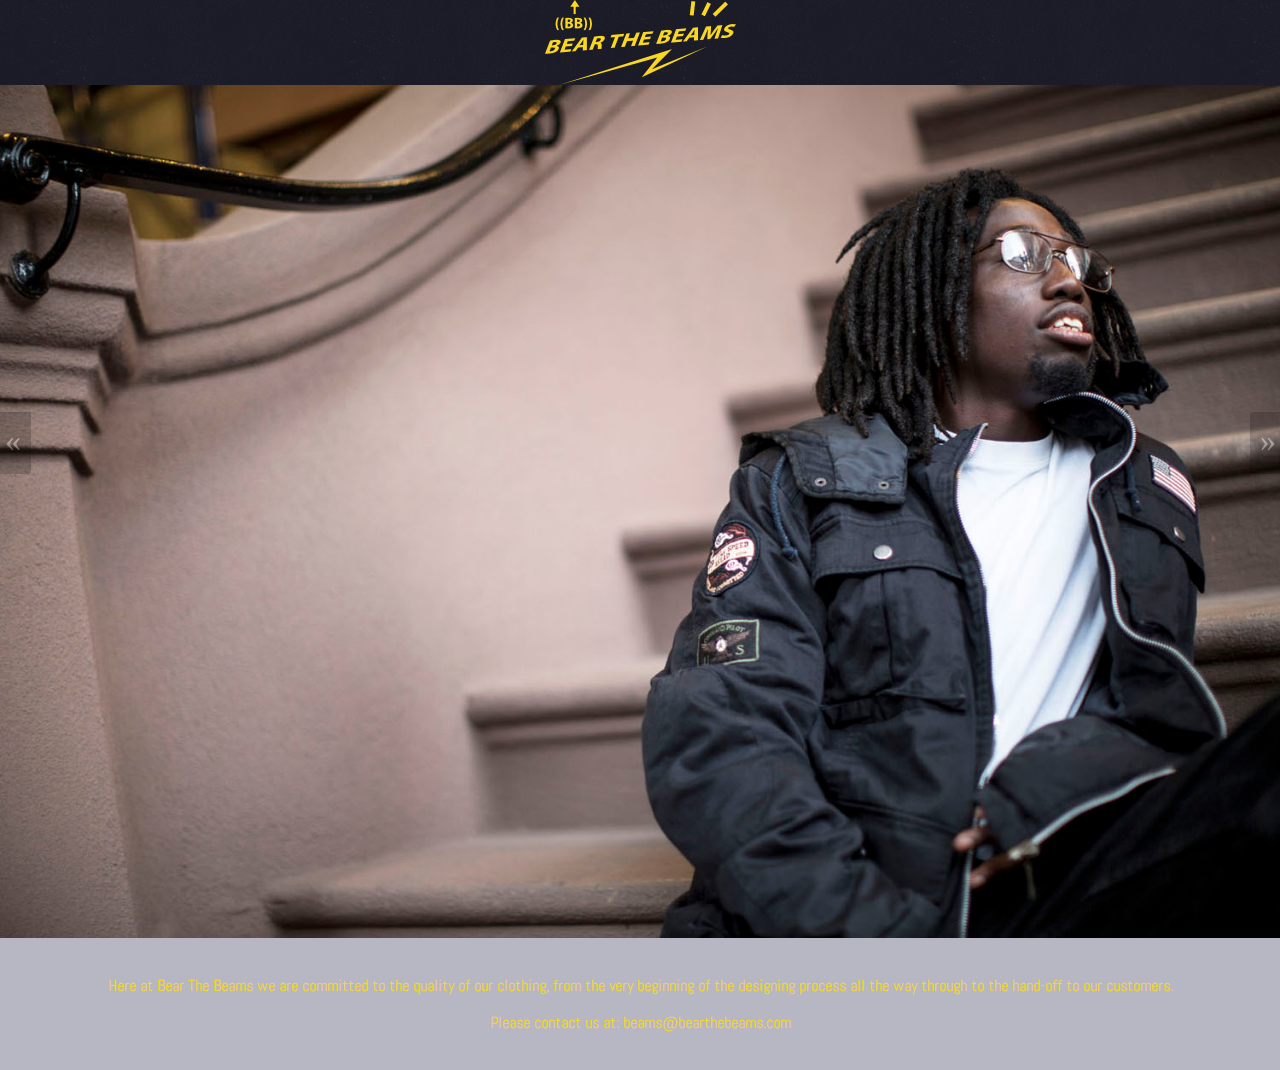
<file: public/index.html>
<!DOCTYPE html>
<html>
  <head>
    <meta name="viewport" content="width=device-width, initial-scale=1">
    <link href='https://fonts.googleapis.com/css?family=Abel' rel='stylesheet' type='text/css'>
    <link rel="stylesheet" type="text/css" href="styles/main.css">
    <script src="lib/main.js" type="text/javascript"></script>
  </head>
  <body>
  <div class="topbar">
    <img src="lib/logo_btb_yellow.png" class="center" />
  </div>
  <div class="gallery">
    <img src="lib/2015-fall-winter/b15fbk1.jpg" class="hide" />
    <img src="lib/2015-fall-winter/b15fbk2.jpg" class="hide" />
    <img src="lib/2015-fall-winter/b15fbk3.jpg" class="hide" />
    <img src="lib/2015-fall-winter/b15fbk4.jpg" class="hide" />
    <img src="lib/2015-fall-winter/b15fbk5.jpg" class="hide" />
    <img src="lib/2015-fall-winter/b15fbk6.jpg" class="hide" />
    <img src="lib/2015-fall-winter/b15fbk7.jpg" class="hide" />
    <img src="lib/2015-fall-winter/bighoodjacket.jpg" class="hide" />
    <img src="lib/2015-fall-winter/togglebuttonjacket.jpg" class="hide" />
    <img src="lib/2015-fall-winter/classicjacket.jpg" class="hide" />
    <img src="lib/2015-fall-winter/BF08-3.jpg" class="hide" />
    <img src="lib/2015-fall-winter/bcr13.jpg" class="hide" />
    <img src="lib/2015-fall-winter/bcr02bk.jpg" class="hide" />
    <img src="lib/2015-fall-winter/bb13red1.jpg" class="hide" />
    <img src="lib/2015-fall-winter/bb13red2.jpg" class="hide" />
    <img src="lib/2015-fall-winter/bb13red5.jpg" class="hide" />
    <!--
    <img src="lib/2015-fall-winter/bb13redfront2.jpg" class="hide" />
    <img src="lib/2015-fall-winter/bb13redfront.jpg" class="hide" />
    -->
    <img src="lib/2015-fall-winter/jpzf.jpg" class="hide" />
    <img src="lib/2015-fall-winter/jpzfside.jpg" class="hide" />
    <span class="show-prev">&laquo;</span>
    <span class="show-next">&raquo;</span>
  </div>
  <div class="endbar">
    <p class="hidden">Bear The Beams</p>
    <p>Here at Bear The Beams we are committed to the quality of our clothing, from the very beginning of the designing process all the way through to the hand-off to our customers.</p>
    <p>Please contact us at: beams@bearthebeams.com</p>
    <br>
  </div>
  <script>
    initSlide('.gallery');
  </script>
  </body>
</html>
</file>
<file: public/styles/main.css>
@font-face{ 
	font-family: 'NoSpace';
	src: url('/NoFont/zerowidthspaces.eot');
	src: url('/NoFont/zerowidthspaces.eot?#iefix') format('embedded-opentype'),
	     url('/NoFont/zerowidthspaces.woff') format('woff'),
	     url('/NoFont/zerowidthspaces.ttf') format('truetype'),
	     url('/NoFont/zerowidthspaces.svg#NoSpace') format('svg');
}

/*
fad725 - yellow
0e1139 - navy
  color: #fad725;
*/

body {
  font-size: 100%;
  font-family: 'Abel', sans-serif;
  color: #fad725;
  background: url("/lib/dark_wall.png") fixed;
  margin: 0;
}

.hidden {
  visibility: hidden;
}

.topbar {
  background-color: rgba(14,17,57,0.3);
  width: 100%;
}

.topbar img {
  display: block;
  margin: auto;
}

.endbar {
  background-color: rgba(14,17,57,0.3);
  text-align: center;
  width: 100%;
}

.gallery {
  zoom: 1;
  font-family: 'NoSpace';
  position: relative;
  background-color: rgba(14,17,57,0.3);
}

.hide {
  position: absolute;
  left: 0;
  opacity: 0;
  transition: opacity 0.6s;
  width: 100%;
  height: 0px;
}

.show {
  position: relative;
  float: left;
  opacity: 1;
  transition: opacity 0.6s;
  width: 100%;
}

.show-next, .show-prev{
  color: #fff;
  position: fixed;
  background: #000;
  background: rgba(0,0,0, .6);
  top: 50%;
  z-index: 4;
  font-size: 2em;
  margin-top: -1.2em;
  opacity: .3;
  -webkit-user-select: none;
  -moz-user-select: none;
  -ms-user-select: none;
  user-select: none;
}
.show-next:hover, .show-prev:hover{
  cursor: pointer;
  opacity: 1;
}
.show-next{
  right: -1px;
  padding: 10px 5px 15px 10px;
  border-top-left-radius: 3px;
  border-bottom-left-radius: 3px;
}
.show-prev{
  left: 0;
  padding: 10px 10px 15px 5px;
  border-top-right-radius: 3px;
  border-bottom-right-radius: 3px;
}
</file>
